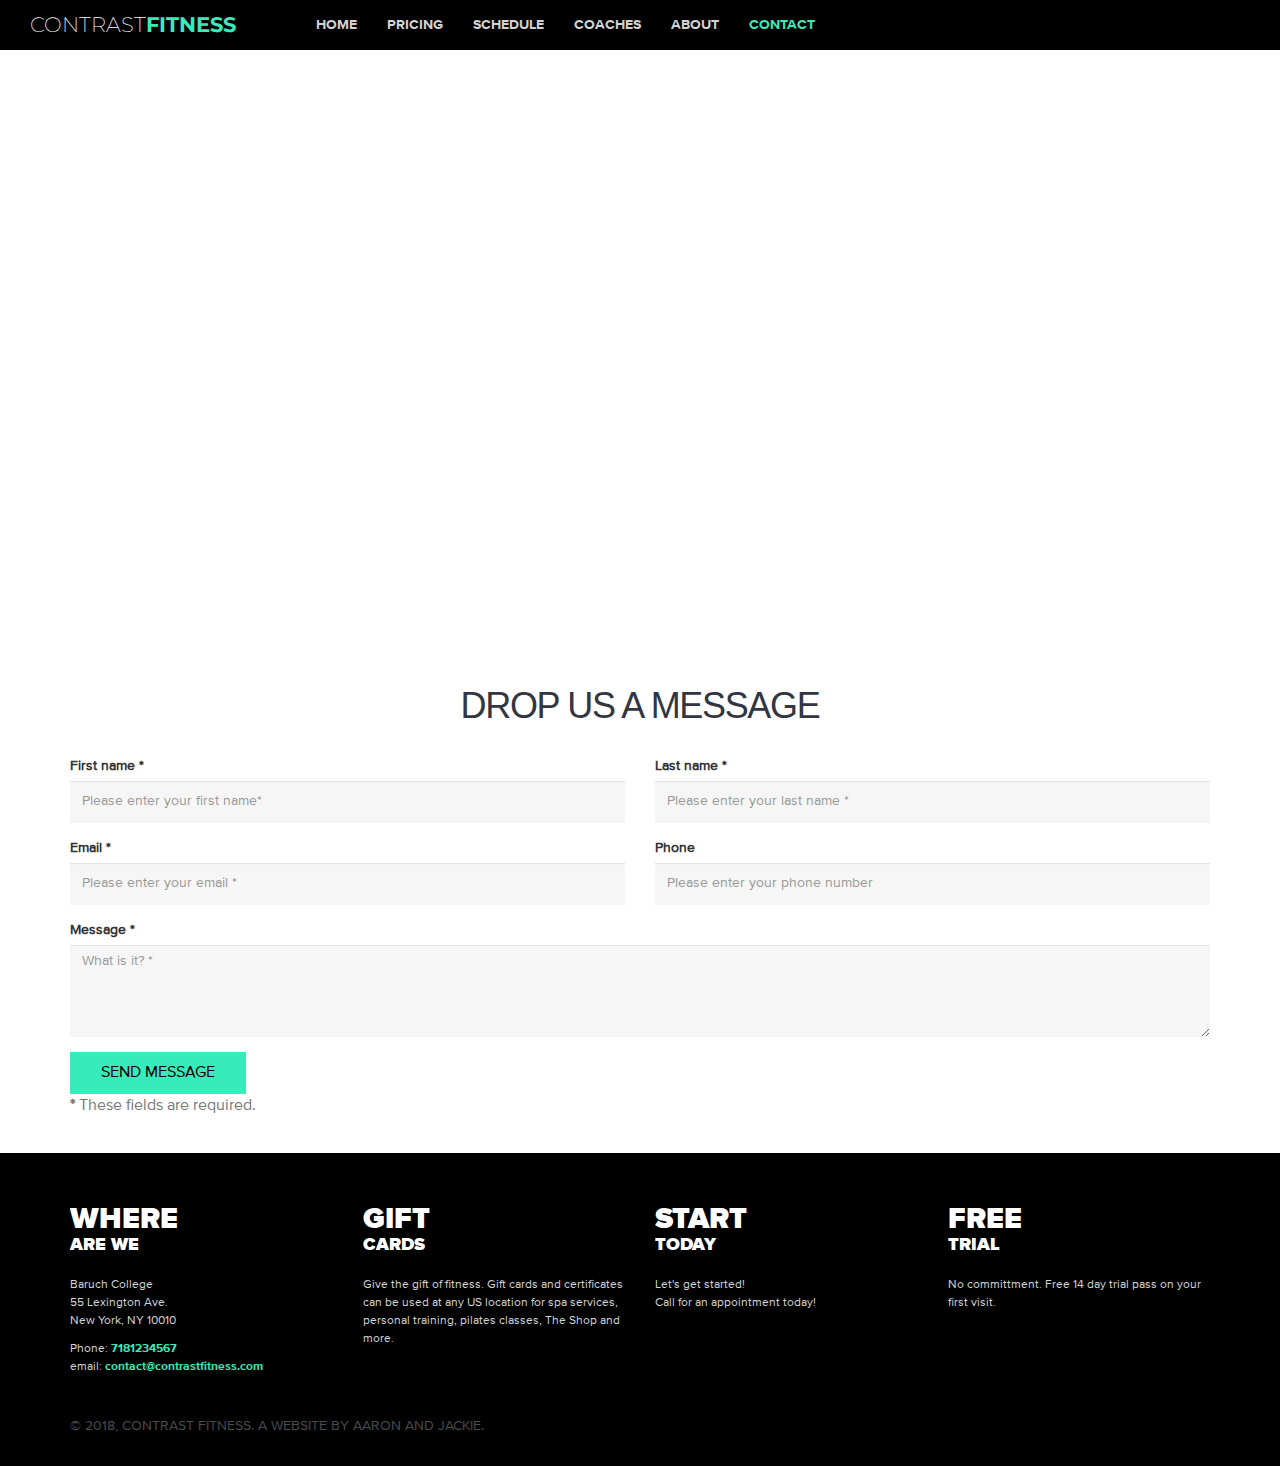
<file: contact.html>
<!DOCTYPE html>
<html lang="en">
   <head>
      <meta charset="utf-8">
      <meta http-equiv="X-UA-Compatible" content="IE=edge">
      <meta name="viewport" content="width=device-width, initial-scale=1">
      <meta name="description" content="Fitness, revolutionized.">
      <meta name="author" content="Aaron, Jackie">
      <title>CF - Contact</title>
      <link rel="shortcut icon" type="image/x-icon" href="https://static1.squarespace.com/static/54627257e4b0f587f5d3706c/t/54628d1ce4b073a05b571f08/favicon.ico"/>
      <link rel="stylesheet" href="https://maxcdn.bootstrapcdn.com/bootstrap/3.3.7/css/bootstrap.min.css" integrity="sha384-BVYiiSIFeK1dGmJRAkycuHAHRg32OmUcww7on3RYdg4Va+PmSTsz/K68vbdEjh4u" crossorigin="anonymous">
      <link href="css/theme.css" rel="stylesheet">
      <link href="css/fontsquirrel.css" rel="stylesheet">
   </head>
   <body id="page-top" class="page contact_page">
      <nav id="mainNav" class="navbar navbar-default navbar-fixed-top">
         <div class="container-fluid">
            <div class="navbar-header">
               <button type="button" class="navbar-toggle collapsed" data-toggle="collapse" data-target="#bs-example-navbar-collapse-1">
               <span class="sr-only">Toggle navigation</span> Menu <i class="fa fa-bars"></i>
               </button>
               <a class="navbar-brand logo" href="index.html"><span style="font-weight:200; color:white;">CONTRAST</span><span style="font-weight:700; color:#37ecba;">FITNESS</span></a>
            </div>
            <div class="collapse navbar-collapse" id="bs-example-navbar-collapse-1">
               <ul class="nav navbar-nav navbar-left">
                  <li>
                     <a class="page-scroll" href="index.html">Home</a>
                  </li>
                  <li>
                     <a class="page-scroll" href="pricing.html">Pricing</a>
                  </li>
                  <li>
                     <a class="page-scroll" href="schedule.html">Schedule</a>
                  </li>
                  <li>
                     <a class="page-scroll" href="coaches.html">Coaches</a>
                  </li>
                  <li>
                     <a class="page-scroll" href="about.html">About</a>
                  </li>
                  <li class="active">
                     <a class="page-scroll" href="contact.html">Contact</a>
                  </li>
               </ul>
            </div>
         </div>
      </nav>
      <section class="contact">
         <div class="map">
            <iframe src="https://www.google.com/maps/embed?pb=!1m14!1m8!1m3!1d12091.968445934113!2d-73.9833745!3d40.7401991!3m2!1i1024!2i768!4f13.1!3m3!1m2!1s0x0%3A0xec88233d3a5d270f!2sBaruch+College!5e0!3m2!1sen!2sus!4v1526250779418" width="100%" height="600" frameborder="0" style="border:0" allowfullscreen></iframe>
         </div>
         <div class="container">
            <div class="text-center">
               <h2>Drop us a message</h2>
            </div>
            <form id="contact-form" method="post" action="contact.html" role="form">
               <div class="messages"></div>
               <div class="controls">
                  <div class="row">
                     <div class="col-md-6">
                        <div class="form-group">
                           <label for="form_name">First name *</label>
                           <input id="form_name" type="text" name="name" class="form-control" placeholder="Please enter your first name*" required>
                        </div>
                     </div>
                     <div class="col-md-6">
                        <div class="form-group">
                           <label for="form_lastname">Last name *</label>
                           <input id="form_lastname" type="text" name="surname" class="form-control" placeholder="Please enter your last name *" required>
                        </div>
                     </div>
                  </div>
                  <div class="row">
                     <div class="col-md-6">
                        <div class="form-group">
                           <label for="form_email">Email *</label>
                           <input id="form_email" type="email" name="email" class="form-control" placeholder="Please enter your email *" required>
                        </div>
                     </div>
                     <div class="col-md-6">
                        <div class="form-group">
                           <label for="form_phone">Phone</label>
                           <input id="form_phone" type="tel" name="phone" class="form-control" placeholder="Please enter your phone number">
                        </div>
                     </div>
                  </div>
                  <div class="row">
                     <div class="col-md-12">
                        <div class="form-group">
                           <label for="form_message">Message *</label>
                           <textarea id="form_message" name="message" class="form-control" placeholder="What is it? *" rows="4" required></textarea>
                        </div>
                     </div>
                     <div class="col-md-12">
                        <input type="submit" class="btn btn-primary btn-xl" value="Send message">
                     </div>
                  </div>
                  <div class="row">
                     <div class="col-md-12">
                        <p class="text-muted"><strong>*</strong> These fields are required.</p>
                     </div>
                  </div>
               </div>
            </form>
         </div>
      </section>
      <section class="footer">
         <div class="container">
            <div class="row">
               <div class="col-md-3 col-sm-12">
                  <div class="title">
                     <h3>Where <span>are we</span></h3>
                  </div>
                  <p>
                     <span>Baruch College</span>
                     <span>55 Lexington Ave.</span>
                     <span>New York, NY 10010</span>
                  </p>
                  <p>
                     <span>Phone: <b><a href="tel:7181234567">7181234567</a></b></span>
                     <span>email: <b><a href="mailto:contact@contrastfitness.com">contact@contrastfitness.com</a></b></span>
                  </p>
               </div>
               <div class="col-md-3 col-sm-12">
                  <div class="title">
                     <h3>gift <span>cards</span></h3>
                  </div>
                  <p>Give the gift of fitness. Gift cards and certificates can be used at any US location for spa services, personal training, pilates classes, The Shop and more.</p>
               </div>
               <div class="col-md-3 col-sm-12">
                  <div class="title">
                     <h3>Start <span>today</span></h3>
                  </div>
                  <p>Let's get started!<br> 
                     Call for an appointment today!
                  </p>
               </div>
               <div class="col-md-3 col-sm-12">
                  <div class="title">
                     <h3>free <span>Trial</span></h3>
                  </div>
                  <p>No committment. Free 14 day trial pass on your first visit.</p>
               </div>
            </div>
            <div style="color:#4c4c4c; padding-top: 30px;">© 2018, CONTRAST FITNESS. A WEBSITE BY AARON AND JACKIE.</div>
         </div>
      </section>
      <script
         src="https://code.jquery.com/jquery-3.3.1.js"
         integrity="sha256-2Kok7MbOyxpgUVvAk/HJ2jigOSYS2auK4Pfzbm7uH60="
         crossorigin="anonymous"></script>
      <script src="https://maxcdn.bootstrapcdn.com/bootstrap/3.3.7/js/bootstrap.min.js" integrity="sha384-Tc5IQib027qvyjSMfHjOMaLkfuWVxZxUPnCJA7l2mCWNIpG9mGCD8wGNIcPD7Txa" crossorigin="anonymous"></script>
   </body>
</html>
</file>
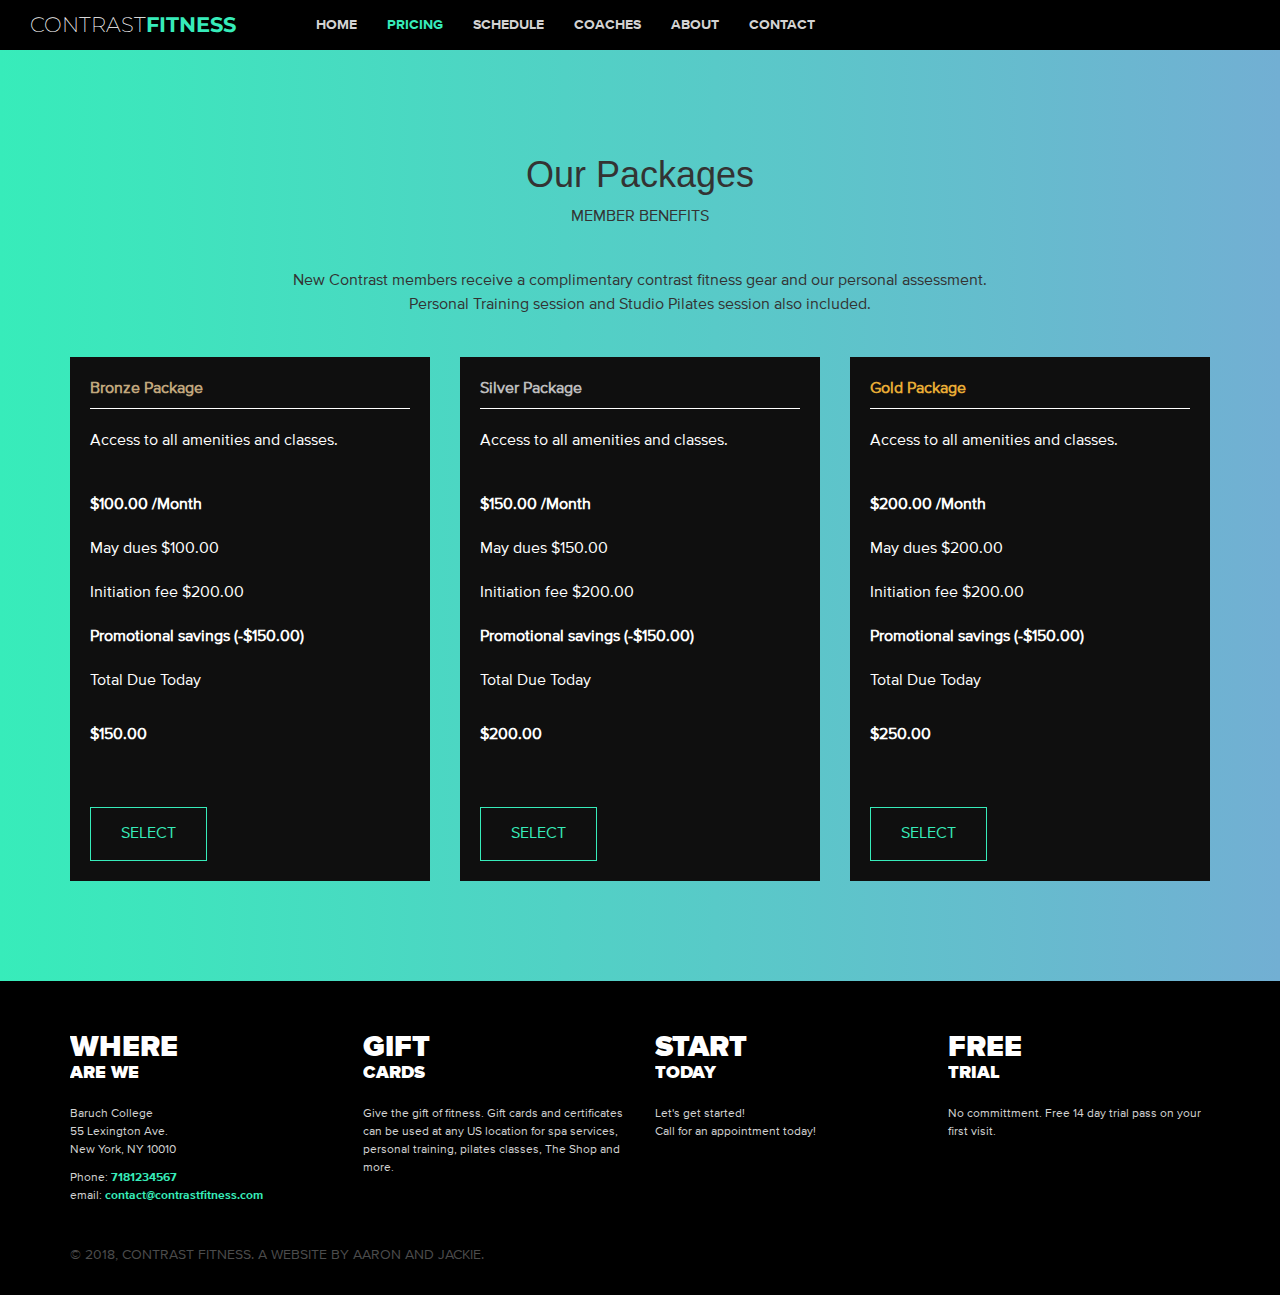
<file: pricing.html>
<!DOCTYPE html>
<html lang="en">
   <head>
      <meta charset="utf-8">
      <meta http-equiv="X-UA-Compatible" content="IE=edge">
      <meta name="viewport" content="width=device-width, initial-scale=1">
      <meta name="description" content="Fitness, revolutionized.">
      <meta name="author" content="Aaron, Jackie">
      <title>CF - Pricing</title>
      <link rel="shortcut icon" type="image/x-icon" href="https://static1.squarespace.com/static/54627257e4b0f587f5d3706c/t/54628d1ce4b073a05b571f08/favicon.ico"/>
      <link rel="stylesheet" href="https://maxcdn.bootstrapcdn.com/bootstrap/3.3.7/css/bootstrap.min.css" integrity="sha384-BVYiiSIFeK1dGmJRAkycuHAHRg32OmUcww7on3RYdg4Va+PmSTsz/K68vbdEjh4u" crossorigin="anonymous">
      <link href="css/theme.css" rel="stylesheet">
      <link href="css/fontsquirrel.css" rel="stylesheet">
   </head>
   <body id="page-top" class="page coaches">
      <nav id="mainNav" class="navbar navbar-default navbar-fixed-top">
         <div class="container-fluid">
            <div class="navbar-header">
               <button type="button" class="navbar-toggle collapsed" data-toggle="collapse" data-target="#bs-example-navbar-collapse-1">
               <span class="sr-only">Toggle navigation</span> Menu <i class="fa fa-bars"></i>
               </button>
               <a class="navbar-brand logo" href="index.html"><span style="font-weight:200; color:white;">CONTRAST</span><span style="font-weight:700; color:#37ecba;">FITNESS</span></a>
            </div>
            <div class="collapse navbar-collapse" id="bs-example-navbar-collapse-1">
               <ul class="nav navbar-nav navbar-left">
                  <li>
                     <a class="page-scroll" href="index.html">Home</a>
                  </li>
                  <li class="active">
                     <a class="page-scroll" href="pricing.html">Pricing</a>
                  </li>
                  <li>
                     <a class="page-scroll" href="schedule.html">Schedule</a>
                  </li>
                  <li>
                     <a class="page-scroll" href="coaches.html">Coaches</a>
                  </li>
                  <li>
                     <a class="page-scroll" href="about.html">About</a>
                  </li>
                  <li>
                     <a class="page-scroll" href="contact.html">Contact</a>
                  </li>
               </ul>
            </div>
         </div>
      </nav>
      <section class="about_coach">
         <div class="text-center">
            <h1>Our Packages</h1>
         </div>
         <div class="container">
         <div class="row">
            <div style="text-align: center;">
               <p>MEMBER BENEFITS</p>
               <br>
               <p>New Contrast members receive a complimentary contrast fitness gear and our personal assessment.
                  <br>
                  Personal Training session and Studio Pilates session also included.
               </p>
               <br>
            </div>
         </div>
         <div class="row">
            <div class="col-md-4 col-sm-4">
               <div class="price-box">
                  <p style="font-weight: 700; border-bottom: 1px solid white; padding-bottom: 7px; color: #c1a77d;">Bronze Package</p>
                  <p>Access to all amenities and classes.</p>
                  <p style="font-weight: 700; padding-top: 20px;">$100.00 /Month</p>
                  <p>May  dues    $100.00</p>
                  <p>Initiation fee   $200.00</p>
                  <p style="font-weight: 700;">Promotional savings  (-$150.00)</p>
                  <p>Total Due Today</p>
                  <p style="font-weight: 700; padding-top: 10px;">$150.00</p>
               </div>
            </div>
            <div class="col-md-4 col-sm-4">
               <div class="price-box">
                  <p style="font-weight: 700; border-bottom: 1px solid white; padding-bottom: 7px; color: #bcbcbc;">Silver Package</p>
                  <p>Access to all amenities and classes.</p>
                  <p style="font-weight: 700; padding-top: 20px;">$150.00 /Month</p>
                  <p>May dues    $150.00</p>
                  <p>Initiation fee   $200.00</p>
                  <p style="font-weight: 700;">Promotional savings  (-$150.00)</p>
                  <p>Total Due Today</p>
                  <p style="font-weight: 700; padding-top: 10px;">$200.00</p>
               </div>
            </div>
            <div class="col-md-4 col-sm-4">
               <div class="price-box">
                  <p style="font-weight: 700; border-bottom: 1px solid white; padding-bottom: 7px; color: #e8ac35;">Gold Package</p>
                  <p>Access to all amenities and classes.</p>
                  <p style="font-weight: 700; padding-top: 20px;">$200.00 /Month</p>
                  <p>May  dues    $200.00</p>
                  <p>Initiation fee   $200.00</p>
                  <p style="font-weight: 700;">Promotional savings  (-$150.00)</p>
                  <p>Total Due Today</p>
                  <p style="font-weight: 700; padding-top: 10px;">$250.00</p>
               </div>
            </div>
         </div>
         <div class="row">
            <div class="col-md-4 col-sm-4">
               <div class="price-box">
                  <input type="submit" class="btn btn-primary btn-xl" value="Select">
               </div>
            </div>
            <div class="col-md-4 col-sm-4">
               <div class="price-box">
                  <input type="submit" class="btn btn-primary btn-xl" value="Select">
               </div>
            </div>
            <div class="col-md-4 col-sm-4">
               <div class="price-box">
                  <input type="submit" class="btn btn-primary btn-xl" value="Select">
               </div>
            </div>
         </div>
      </section>
      <section class="footer">
         <div class="container">
            <div class="row">
               <div class="col-md-3 col-sm-12">
                  <div class="title">
                     <h3>Where <span>are we</span></h3>
                  </div>
                  <p>
                     <span>Baruch College</span>
                     <span>55 Lexington Ave.</span>
                     <span>New York, NY 10010</span>
                  </p>
                  <p>
                     <span>Phone: <b><a href="tel:7181234567">7181234567</a></b></span>
                     <span>email: <b><a href="mailto:contact@contrastfitness.com">contact@contrastfitness.com</a></b></span>
                  </p>
               </div>
               <div class="col-md-3 col-sm-12">
                  <div class="title">
                     <h3>gift <span>cards</span></h3>
                  </div>
                  <p>Give the gift of fitness. Gift cards and certificates can be used at any US location for spa services, personal training, pilates classes, The Shop and more.</p>
               </div>
               <div class="col-md-3 col-sm-12">
                  <div class="title">
                     <h3>Start <span>today</span></h3>
                  </div>
                  <p>Let's get started!<br> 
                     Call for an appointment today!
                  </p>
               </div>
               <div class="col-md-3 col-sm-12">
                  <div class="title">
                     <h3>free <span>Trial</span></h3>
                  </div>
                  <p>No committment. Free 14 day trial pass on your first visit.</p>
               </div>
            </div>
            <div style="color:#4c4c4c; padding-top: 30px;">© 2018, CONTRAST FITNESS. A WEBSITE BY AARON AND JACKIE.</div>
         </div>
      </section>
      <script
         src="https://code.jquery.com/jquery-3.3.1.js"
         integrity="sha256-2Kok7MbOyxpgUVvAk/HJ2jigOSYS2auK4Pfzbm7uH60="
         crossorigin="anonymous"></script>
      <script src="https://maxcdn.bootstrapcdn.com/bootstrap/3.3.7/js/bootstrap.min.js" integrity="sha384-Tc5IQib027qvyjSMfHjOMaLkfuWVxZxUPnCJA7l2mCWNIpG9mGCD8wGNIcPD7Txa" crossorigin="anonymous"></script>
   </body>
</html>
</file>
<file: css/theme.css>
@import url('https://fonts.googleapis.com/css?family=Montserrat:100,100i,200,200i,300,300i,400,400i,500,500i,600,600i,700,700i,800,800i,900,900i');

html,
body {
  height: 100%;
  width: 100%;
}
body {
  font-family: 'ProximaNova-Regular', 'Helvetica Neue', Arial, sans-serif;
}
a {
  -webkit-transition: all 0.35s;
  -moz-transition: all 0.35s;
  transition: all 0.35s;
  color: #37ecba;
}
a:hover,
a:focus {
  color: #37ecba;
}

b{
  font-family: 'ProximaNova-Bold';
  font-weight: normal;
}
h1,
h2,
h3,
h4 {
  font-family: 'Open Sans', 'Helvetica Neue', Arial, sans-serif;
}
p {
  font-size: 16px;
  line-height: 1.5;
  margin-bottom: 20px;
}
section {
  padding: 100px 0;
}


a.navbar-brand.logo,
a.navbar-brand.logo:hover {
  color: #37ecba;
  font-family: 'Montserrat', sans-serif;
  font-size: 1.5em;
}

.navbar-default .navbar-nav>li>a {
color: lightgray;
}

.navbar-default {
  background-color: white;
  border: 0px;
  font-family: 'Montserrat', sans-serif;
  -webkit-transition: all 0.35s;
  -moz-transition: all 0.35s;
  transition: all 0.35s;
}
.navbar-default .navbar-header .navbar-brand {
  color: #37ecba;
  font-family: 'Montserrat', sans-serif;
  font-weight: 700;
  text-transform: uppercase;
  margin-left: 15px;
}
.navbar-default .navbar-header .navbar-brand:hover,
.navbar-default .navbar-header .navbar-brand:focus {
  color: #37ecba;
}
.navbar-default .navbar-header .navbar-toggle {
  font-weight: 700;
  font-size: 12px;
  color: white;
  text-transform: uppercase;
}
.navbar-default .nav > li > a,
.navbar-default .nav > li > a:focus {
  text-transform: uppercase;
  font-family: 'ProximaNova-Bold';
  font-size: 14px;
  text-align: center;
}
.container-fluid>.navbar-collapse, .container-fluid>.navbar-header{
  background-color: black;
}
.navbar-default .navbar-toggle:focus, .navbar-default .navbar-toggle:hover{
  color: white;
  background-color: rgba(27, 29, 37, 0.88);
}

.navbar-default .nav > li > a:hover,
.navbar-default .nav > li > a:focus:hover {
  color: blue;
}
.navbar-default .nav > li.active > a,
.navbar-default .nav > li.active > a:focus {
  color: #37ecba !important;
  background-color: transparent;
}
.navbar-default .nav > li.active > a:hover,
.navbar-default .nav > li.active > a:focus:hover {
  background-color: transparent;
}
@media (min-width: 768px) {
  .navbar-default {
    background-color: #1c1e26;
    border-color: rgba(255, 255, 255, 0.3);
  }
  .navbar-default .navbar-header .navbar-brand {
    color: rgba(255, 255, 255, 0.7);
  }
  .navbar-default .navbar-header .navbar-brand:hover,
  .navbar-default .navbar-header .navbar-brand:focus {
    color: white;
  }
  .navbar-default .nav > li > a,
  .navbar-default .nav > li > a:focus {
  
  }
  .navbar-default .nav > li > a:hover,
  .navbar-default .nav > li > a:focus:hover {
    color: white;
  }
  .nav.navbar-nav.navbar-left{
    margin-left: 50px;
  }
}
header {
  position: relative;
  width: 100%;
  min-height: auto;
  -webkit-background-size: cover;
  -moz-background-size: cover;
  background-size: cover;
  -o-background-size: cover;
  background-position: center;
  background-image: url('https://images.pexels.com/photos/685534/pexels-photo-685534.jpeg?auto=compress&cs=tinysrgb&dpr=2&h=750&w=1260');
  text-align: center;
  color: white;
}
header .header-content {
  position: relative;
  text-align: center;
  padding: 100px 15px 100px;
  width: 100%;
}
header .header-content .header-content-inner h1 {
  text-transform: uppercase;
  margin-top: 0;
  margin-bottom: 0;
  font-size: 30px;
  font-family: 'ProximaNova-Bold'
}
header .header-content .header-content-inner p {
  color: white;
  font-size: 20px;
  margin-bottom: 50px;
}
@media (min-width: 768px) {
  header {
    min-height: 100%;
    padding-bottom: 54%;
  }
  header .header-content {
    position: absolute;
    top: 50%;
    -webkit-transform: translateY(-50%);
    -ms-transform: translateY(-50%);
    transform: translateY(-50%);
    padding: 0 50px;
  }
  header .header-content .header-content-inner {
    max-width: 1000px;
    margin-left: auto;
    margin-right: auto;
  }
  header .header-content .header-content-inner h1 {
    font-size: 57px;
    letter-spacing: -2.2pt;
    line-height: 55px;
  }
  header .header-content .header-content-inner h1 span{
    display: block;
    font-family: 'ProximaNova-Regular';
    font-size: 51px;
  }
  header .header-content .header-content-inner p {
    font-size: 18px;
    max-width: 80%;
    margin-left: auto;
    margin-right: auto;
    margin-top: 6px;
  }
}
.btn-default {
  color: #222222;
  background-color: white;
  border-color: white;
  -webkit-transition: all 0.35s;
  -moz-transition: all 0.35s;
  transition: all 0.35s;
}
.btn-default:hover,
.btn-default:focus,
.btn-default:active {
  color: #222222;
  background-color: #f2f2f2;
  border-color: #ededed;
}
.btn-default:active {
  background-image: none;
}
.btn-primary {
  color: #37ecba;
  background-color: transparent;
  border-color: #37ecba;
  -webkit-transition: all 0.35s;
  -moz-transition: all 0.35s;
  transition: all 0.35s;
}
.btn-primary:hover,
.btn-primary:focus,
.btn-primary:active {
  color: #444;
  background-color: #37ecba;
  border-color: #37ecba;
}
.btn-primary:active {
  background-image: none;
}
.btn {
  font-size: 16px;
  border-radius: 0px;
  text-transform: uppercase;
}
.btn-xl {
  padding: 15px 30px;
}
::-moz-selection {
  color: white;
  text-shadow: none;
  background: #222222;
}
::selection {
  color: white;
  text-shadow: none;
  background: #222222;
}
img::selection {
  color: white;
  background: transparent;
}
img::-moz-selection {
  color: white;
  background: transparent;
}
body {
  webkit-tap-highlight-color: #222222;
  background-color: #252525;
}
h2{
  color: #323643;
  font-size: 36px;
  text-transform: uppercase;
  position: relative;
  letter-spacing: -1pt;
  margin: 0px;
}

.work_day {
  background-image: linear-gradient(to right, #37ecba 0%, #72afd3 100%);
  background-size: cover;
  padding: 40px 0px;
}
.work_day h2{
  margin-bottom: 10px;
}
.work_day .item{
  margin-top: 27px;
}

.work_day .item .date{
  font-size: 18px;
  font-family: 'ProximaNova-SemiBold';
  color: black;
  text-transform: uppercase;
  margin-bottom: 6px;
}
.work_day .item p{
  font-size: 13px;
  color: white;
  letter-spacing: -0.1pt;
  line-height: 16px;
  margin-top: 12px;
  margin-bottom: 15px;
}
.schedule{
  background-color: #151515;
  padding: 35px 0px;
}
.schedule h2{
  color: white;
  margin-bottom: 25px;
}
.schedule .buttons{
  margin-bottom: 20px;
  margin-top: 40px;
}
.schedule .btn{
  font-size: 12px;
  border-color: #837f7f;
  color: #837f7f;
  margin: 0px 6px;
  padding: 10px 18px;
}
.schedule .btn:hover{
  border-color: #37ecba;
  color: #37ecba;
  background-color: transparent;
}
.schedule h2:after{
  background-color: white;
}
.table {
  color: white;
}
.table>tbody>tr>td{
  background-color: #282c37;
  text-align: center;
  vertical-align: middle;
  text-transform: uppercase;
  font-size: 14px;
  font-family: 'ProximaNova-SemiBold';
}

.table>tbody>tr:nth-child(2n)>td{
  background-color: transparent;
}
.table>tbody>tr>td, .table>tbody>tr>th, .table>thead>tr>th{
  border: 2px solid #151515;
  text-align: center;
}
.table>tbody>tr:nth-child(2n)>th{
  background-color: transparent;
}
.table>tbody>tr>th{
  background-color: #282c37;
  vertical-align: middle;
  font-size: 10px;
  font-family: 'ProximaNova-Bold';
  letter-spacing: 0.5pt;
}
.table>tbody>tr>td span{
  display: block;
  font-size: 10px;
  letter-spacing: 0.2pt;
}
.table>thead>tr>th{
  font-size: 12px;
  font-weight: normal;
}

.fitness-classes {
  background-color: white;
  margin-top: 0px;
  padding: 35px 0px;
}
.fitness-classes h2{
  font-family: 'Montserrat', sans-serif;
  font-size: 1.5em;
  color: #282c37;
  margin-bottom: 44px;
}
.fitness-classes .btn{
  margin-top: 30px;
  border-color: #151515;
  color: black;
  font-size: 18px;
}

.footer{
  background-color: black;
  padding: 30px 0px;
}
.footer .title{
  overflow: hidden;
  margin-bottom: 5px;
}
.footer .title h3{
  display: inline-block;
  vertical-align: middle;
  border-bottom: 1px solid black;
  padding-bottom: 5px;
  color: white;
  text-transform: uppercase;
  font-family: 'proxima_nova_blblack';
  font-size: 30px;
}
.footer .title h3 span{
  display: block;
  font-size: 18px;
}
.footer p{
  color: lightgray;
  font-size: 12px;
  margin-bottom: 10px;
}
.footer span{
  display: block;
}

.page{
    background-image: linear-gradient(to right, #37ecba 0%, #72afd3 100%);
    background-size: cover;
  padding-top: 35px;
}

.page.about{
     background-image: linear-gradient(to right, #37ecba 0%, #72afd3 100%);
    background-size: cover;
}
.page .navbar-default{
  background-color: rgb(27, 29, 38);
}
.page.about h4{
  font-size: 43px;
  font-family: 'ProximaNova-SemiBold';
}
.page.about h2{
  margin-bottom: 40px;
  color: black;
}
.page.about .about_cont{
  padding: 35px 0px;
}
.page.about .buttons a{
  font-size: 26px;
  font-family: 'ProximaNova-SemiBold';
  color: black;
  margin: 0px 20px;
}

.page.page_schedule{
  background-image: none;
}
.page.page_schedule .schedule h2{
  color: white;
}
.page.page_schedule h2{
  margin-bottom: 40px;
  color: black;
}
.page.page_schedule .info{
  color: black;
}
.page.page_schedule .info span{
  display: block;
  font-size: 14px;
}
.page.page_schedule .info span b{
  font-family: 'ProximaNova-SemiBold';
  font-weight: normal;
}
.page.page_schedule .info p{
  font-size: 14px;
  margin-top: 10px;
}
.page_schedule .about_event{
  padding: 35px 0px;
}
.page_schedule h4{
  font-size: 26px;
  margin-top: 0px;
}
.page.page_schedule .about_event p{
  margin-bottom: 10px;
  margin-top: 5px;
}

.contact_page{
  background:none;
}
.contact_page .contact{
  padding: 15px 0px;
}
.contact_page .contact .image img{
  width: 100%;
}
.contact_page .image .text-center{
  position: absolute;
  width: 100%;
  top: 18%;
}
.contact_page .btn{
  background-color: #37ecba;
  color: black;
  line-height: 8px;
}
.contact_page .btn:hover{
  opacity: 0.7;
}
.contact_page form {
  margin-top: 30px;
}
.contact_page .form-control{
  border: none;
  background: #f6f6f6;
  border-radius: 0;
}
.contact_page form input{
  height: 42px;
  background-color: #fbfbfb;
}
.contact .container h2{
  margin-top: 30px;
}


/*Media queriezzzz*/
@media (max-width: 990px){
  .footer{
    text-align: center;
  }
  .navbar-default .navbar-header .navbar-toggle{
    margin-right: 25px;
  }
  .schedule .btn{
    margin-bottom: 15px;
  }
}
@media (max-width: 1200px){
  .footer .title h3{
    font-size: 22px;
  }
  .footer .title h3 span{
    font-size: 16px;
  }
  .container-fluid{
    padding: 0px;
  }
  .navbar>.container-fluid .navbar-brand{
    margin-left: 0px;
  }
}
@media (max-width: 500px){
  .schedule .btn{
    margin-bottom: 10px;
  }
  header .header-content .header-content-inner h1, header .header-content .header-content-inner p{
    text-shadow: 1px 1px 3px black;
  }
  .navbar-default .navbar-header .navbar-toggle{
    margin-right: 25px;
  }
  .page.about .buttons a{
    font-size: 18px;
  }
  .table>tbody>tr>td{
    display: block;
  }
  .table>tbody>tr:nth-child(2n)>td{
    background-color: rgba(40, 44, 55, 0.42);
  }
  .table>tbody>tr>td, .table>tbody>tr>th, .table>thead>tr>th{
    border: 2px solid #151515;
    text-align: center;
  }
  .table>tbody>tr:nth-child(2n)>th{
    background-color: rgba(40, 44, 55, 0.42);
  }
}
@media (min-width: 501px){
  .table>tbody>tr>th.hidden-lg{
    display: none !important;
  }
}
@media (min-width: 501px) and (max-width: 650px){
  .table>tbody>tr>td{
    display: block !important;
  }
}

.service-block {
  padding: 10px 0;
  margin-bottom: 30px;
}

.service-content {
  text-align: center;
}

.outline {
  background: #151515;
}

.outline p {
  color: white;
}

.insideService {
  padding: 40px;
}

.price-box {
  background: #0f0f0f;
  padding: 20px;
  color: white;
}

.container-fluid {
    padding-right: 0 !important;
    padding-left: 0 !important;
    margin-right: 0 !important;
    margin-left: 0 !important;
}

video { 
    width: 60%;
    height: auto;
}
</file>
<file: css/fontsquirrel.css>
@font-face {
    font-family: 'ProximaNovaA-Bold';
    src: url('fonts/2E71BC_0_0.eot');
    src: url('fonts/2E71BC_0_0.eot?#iefix') format('embedded-opentype'), url('fonts/2E71BC_0_0.woff2') format('woff2'), url('fonts/2E71BC_0_0.woff') format('woff'), url('fonts/2E71BC_0_0.ttf') format('truetype');
}

@font-face {
    font-family: 'ProximaNovaA-Light';
    src: url('fonts/2E71BC_1_0.eot');
    src: url('fonts/2E71BC_1_0.eot?#iefix') format('embedded-opentype'), url('fonts/2E71BC_1_0.woff2') format('woff2'), url('fonts/2E71BC_1_0.woff') format('woff'), url('fonts/2E71BC_1_0.ttf') format('truetype');
}

@font-face {
    font-family: 'ProximaNovaA-Regular';
    src: url('fonts/2E71BC_2_0.eot');
    src: url('fonts/2E71BC_2_0.eot?#iefix') format('embedded-opentype'), url('fonts/2E71BC_2_0.woff2') format('woff2'), url('fonts/2E71BC_2_0.woff') format('woff'), url('fonts/2E71BC_2_0.ttf') format('truetype');
}

@font-face {
    font-family: 'ProximaNovaA-Semibold';
    src: url('fonts/2E71BC_3_0.eot');
    src: url('fonts/2E71BC_3_0.eot?#iefix') format('embedded-opentype'), url('fonts/2E71BC_3_0.woff2') format('woff2'), url('fonts/2E71BC_3_0.woff') format('woff'), url('fonts/2E71BC_3_0.ttf') format('truetype');
}

@font-face {
    font-family: 'ProximaNovaS-Bold';
    src: url('fonts/2E71BC_4_0.eot');
    src: url('fonts/2E71BC_4_0.eot?#iefix') format('embedded-opentype'), url('fonts/2E71BC_4_0.woff2') format('woff2'), url('fonts/2E71BC_4_0.woff') format('woff'), url('fonts/2E71BC_4_0.ttf') format('truetype');
}

@font-face {
    font-family: 'ProximaNovaS-Light';
    src: url('fonts/2E71BC_5_0.eot');
    src: url('fonts/2E71BC_5_0.eot?#iefix') format('embedded-opentype'), url('fonts/2E71BC_5_0.woff2') format('woff2'), url('fonts/2E71BC_5_0.woff') format('woff'), url('fonts/2E71BC_5_0.ttf') format('truetype');
}

@font-face {
    font-family: 'ProximaNovaS-Regular';
    src: url('fonts/2E71BC_6_0.eot');
    src: url('fonts/2E71BC_6_0.eot?#iefix') format('embedded-opentype'), url('fonts/2E71BC_6_0.woff2') format('woff2'), url('fonts/2E71BC_6_0.woff') format('woff'), url('fonts/2E71BC_6_0.ttf') format('truetype');
}

@font-face {
    font-family: 'ProximaNovaS-Semibold';
    src: url('fonts/2E71BC_7_0.eot');
    src: url('fonts/2E71BC_7_0.eot?#iefix') format('embedded-opentype'), url('fonts/2E71BC_7_0.woff2') format('woff2'), url('fonts/2E71BC_7_0.woff') format('woff'), url('fonts/2E71BC_7_0.ttf') format('truetype');
}

@font-face {
    font-family: 'ProximaNova-Bold';
    src: url('fonts/2E71BC_8_0.eot');
    src: url('fonts/2E71BC_8_0.eot?#iefix') format('embedded-opentype'), url('fonts/2E71BC_8_0.woff2') format('woff2'), url('fonts/2E71BC_8_0.woff') format('woff'), url('fonts/2E71BC_8_0.ttf') format('truetype');
}

@font-face {
    font-family: 'ProximaNova-Light';
    src: url('fonts/2E71BC_9_0.eot');
    src: url('fonts/2E71BC_9_0.eot?#iefix') format('embedded-opentype'), url('fonts/2E71BC_9_0.woff2') format('woff2'), url('fonts/2E71BC_9_0.woff') format('woff'), url('fonts/2E71BC_9_0.ttf') format('truetype');
}

@font-face {
    font-family: 'ProximaNova-Regular';
    src: url('fonts/2E71BC_A_0.eot');
    src: url('fonts/2E71BC_A_0.eot?#iefix') format('embedded-opentype'), url('fonts/2E71BC_A_0.woff2') format('woff2'), url('fonts/2E71BC_A_0.woff') format('woff'), url('fonts/2E71BC_A_0.ttf') format('truetype');
}

@font-face {
    font-family: 'ProximaNova-Semibold';
    src: url('fonts/2E71BC_B_0.eot');
    src: url('fonts/2E71BC_B_0.eot?#iefix') format('embedded-opentype'), url('fonts/2E71BC_B_0.woff2') format('woff2'), url('fonts/2E71BC_B_0.woff') format('woff'), url('fonts/2E71BC_B_0.ttf') format('truetype');
}

@font-face {
    font-family: 'ProximaNovaA-BoldIt';
    src: url('fonts/2E71BC_C_0.eot');
    src: url('fonts/2E71BC_C_0.eot?#iefix') format('embedded-opentype'), url('fonts/2E71BC_C_0.woff2') format('woff2'), url('fonts/2E71BC_C_0.woff') format('woff'), url('fonts/2E71BC_C_0.ttf') format('truetype');
}

@font-face {
    font-family: 'ProximaNovaA-LightIt';
    src: url('fonts/2E71BC_D_0.eot');
    src: url('fonts/2E71BC_D_0.eot?#iefix') format('embedded-opentype'), url('fonts/2E71BC_D_0.woff2') format('woff2'), url('fonts/2E71BC_D_0.woff') format('woff'), url('fonts/2E71BC_D_0.ttf') format('truetype');
}

@font-face {
    font-family: 'ProximaNovaA-RegularIt';
    src: url('fonts/2E71BC_E_0.eot');
    src: url('fonts/2E71BC_E_0.eot?#iefix') format('embedded-opentype'), url('fonts/2E71BC_E_0.woff2') format('woff2'), url('fonts/2E71BC_E_0.woff') format('woff'), url('fonts/2E71BC_E_0.ttf') format('truetype');
}

@font-face {
    font-family: 'ProximaNovaA-SemiboldIt';
    src: url('fonts/2E71BC_F_0.eot');
    src: url('fonts/2E71BC_F_0.eot?#iefix') format('embedded-opentype'), url('fonts/2E71BC_F_0.woff2') format('woff2'), url('fonts/2E71BC_F_0.woff') format('woff'), url('fonts/2E71BC_F_0.ttf') format('truetype');
}

@font-face {
    font-family: 'ProximaNovaS-BoldIt';
    src: url('fonts/2E71BC_10_0.eot');
    src: url('fonts/2E71BC_10_0.eot?#iefix') format('embedded-opentype'), url('fonts/2E71BC_10_0.woff2') format('woff2'), url('fonts/2E71BC_10_0.woff') format('woff'), url('fonts/2E71BC_10_0.ttf') format('truetype');
}

@font-face {
    font-family: 'ProximaNovaS-LightIt';
    src: url('fonts/2E71BC_11_0.eot');
    src: url('fonts/2E71BC_11_0.eot?#iefix') format('embedded-opentype'), url('fonts/2E71BC_11_0.woff2') format('woff2'), url('fonts/2E71BC_11_0.woff') format('woff'), url('fonts/2E71BC_11_0.ttf') format('truetype');
}

@font-face {
    font-family: 'ProximaNovaS-RegularIt';
    src: url('fonts/2E71BC_12_0.eot');
    src: url('fonts/2E71BC_12_0.eot?#iefix') format('embedded-opentype'), url('fonts/2E71BC_12_0.woff2') format('woff2'), url('fonts/2E71BC_12_0.woff') format('woff'), url('fonts/2E71BC_12_0.ttf') format('truetype');
}

@font-face {
    font-family: 'ProximaNovaS-SemiboldIt';
    src: url('fonts/2E71BC_13_0.eot');
    src: url('fonts/2E71BC_13_0.eot?#iefix') format('embedded-opentype'), url('fonts/2E71BC_13_0.woff2') format('woff2'), url('fonts/2E71BC_13_0.woff') format('woff'), url('fonts/2E71BC_13_0.ttf') format('truetype');
}

@font-face {
    font-family: 'ProximaNova-BoldIt';
    src: url('fonts/2E71BC_14_0.eot');
    src: url('fonts/2E71BC_14_0.eot?#iefix') format('embedded-opentype'), url('fonts/2E71BC_14_0.woff2') format('woff2'), url('fonts/2E71BC_14_0.woff') format('woff'), url('fonts/2E71BC_14_0.ttf') format('truetype');
}

@font-face {
    font-family: 'ProximaNova-LightIt';
    src: url('fonts/2E71BC_15_0.eot');
    src: url('fonts/2E71BC_15_0.eot?#iefix') format('embedded-opentype'), url('fonts/2E71BC_15_0.woff2') format('woff2'), url('fonts/2E71BC_15_0.woff') format('woff'), url('fonts/2E71BC_15_0.ttf') format('truetype');
}

@font-face {
    font-family: 'ProximaNova-RegularIt';
    src: url('fonts/2E71BC_16_0.eot');
    src: url('fonts/2E71BC_16_0.eot?#iefix') format('embedded-opentype'), url('fonts/2E71BC_16_0.woff2') format('woff2'), url('fonts/2E71BC_16_0.woff') format('woff'), url('fonts/2E71BC_16_0.ttf') format('truetype');
}

@font-face {
    font-family: 'ProximaNova-SemiboldIt';
    src: url('fonts/2E71BC_17_0.eot');
    src: url('fonts/2E71BC_17_0.eot?#iefix') format('embedded-opentype'), url('fonts/2E71BC_17_0.woff2') format('woff2'), url('fonts/2E71BC_17_0.woff') format('woff'), url('fonts/2E71BC_17_0.ttf') format('truetype');
}

@font-face {
    font-family: 'proxima_nova_ththin';
    src: url('fonts/mark_simonson_-_proxima_nova_thin-webfont.woff2') format('woff2'), url('fonts/mark_simonson_-_proxima_nova_thin-webfont.woff') format('woff');
    font-weight: normal;
    font-style: normal;
}
@font-face {
    font-family: 'proxima_nova_blblack';
    src: url('fonts/mark_simonson_-_proxima_nova_black-webfont.woff2') format('woff2'),
         url('fonts/mark_simonson_-_proxima_nova_black-webfont.woff') format('woff');
    font-weight: normal;
    font-style: normal;

}
</file>
